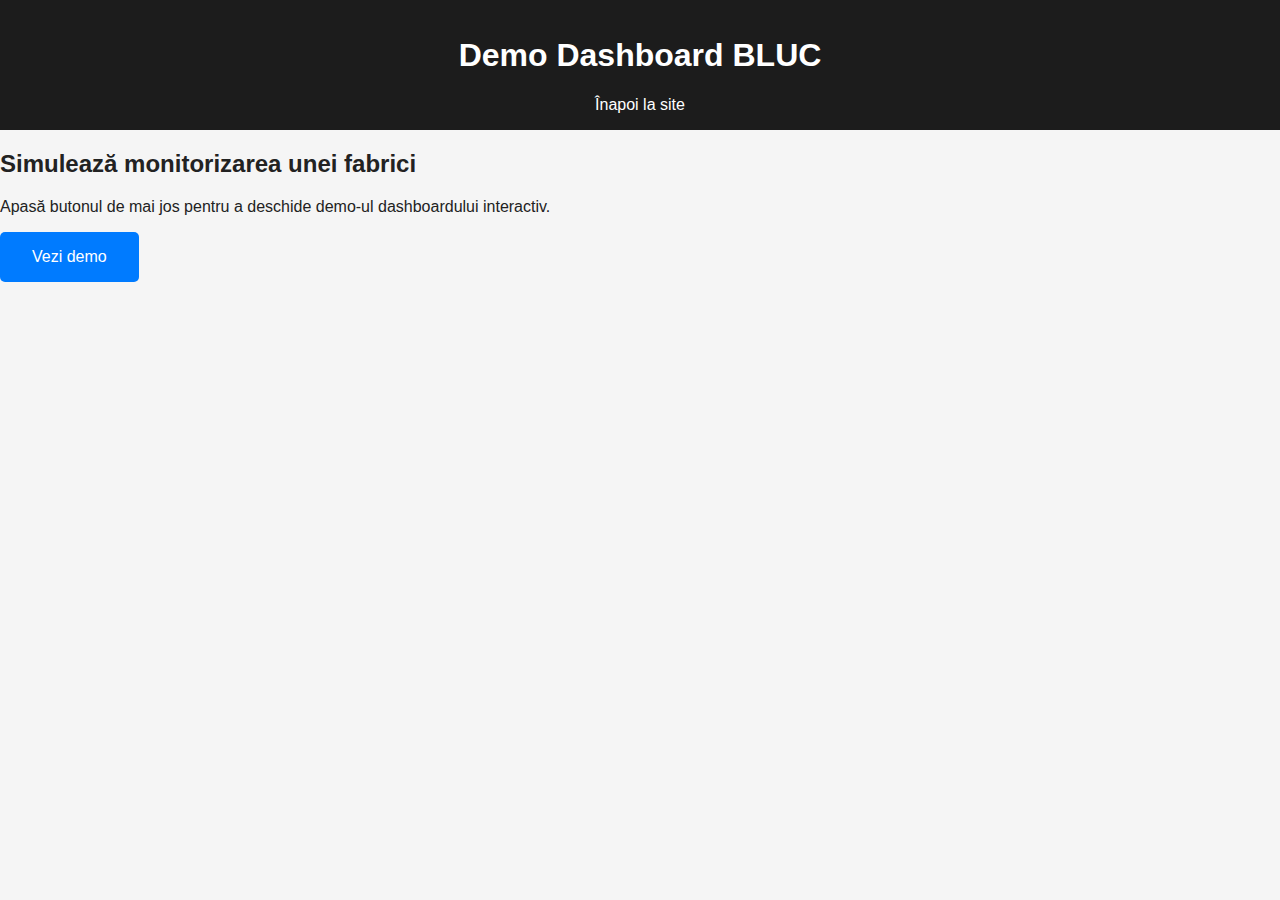
<file: demo.html>
<!DOCTYPE html>
<html lang="ro">
<head>
    <meta charset="UTF-8">
    <title>Demo Dashboard - BLUC</title>
    <link rel="stylesheet" href="style.css">
</head>
<body>
    <header>
        <h1>Demo Dashboard BLUC</h1>
        <nav>
            <a href="index.html">Înapoi la site</a>
        </nav>
    </header>
    <section id="demo">
        <h2>Simulează monitorizarea unei fabrici</h2>
        <p>Apasă butonul de mai jos pentru a deschide demo-ul dashboardului interactiv.</p>
        <a href="https://demo-bluc.onrender.com" target="_blank" style="display:inline-block;padding:1em 2em;background:#007BFF;color:white;text-decoration:none;border-radius:5px;">Vezi demo</a>
    </section>
</body>
</html>
</file>
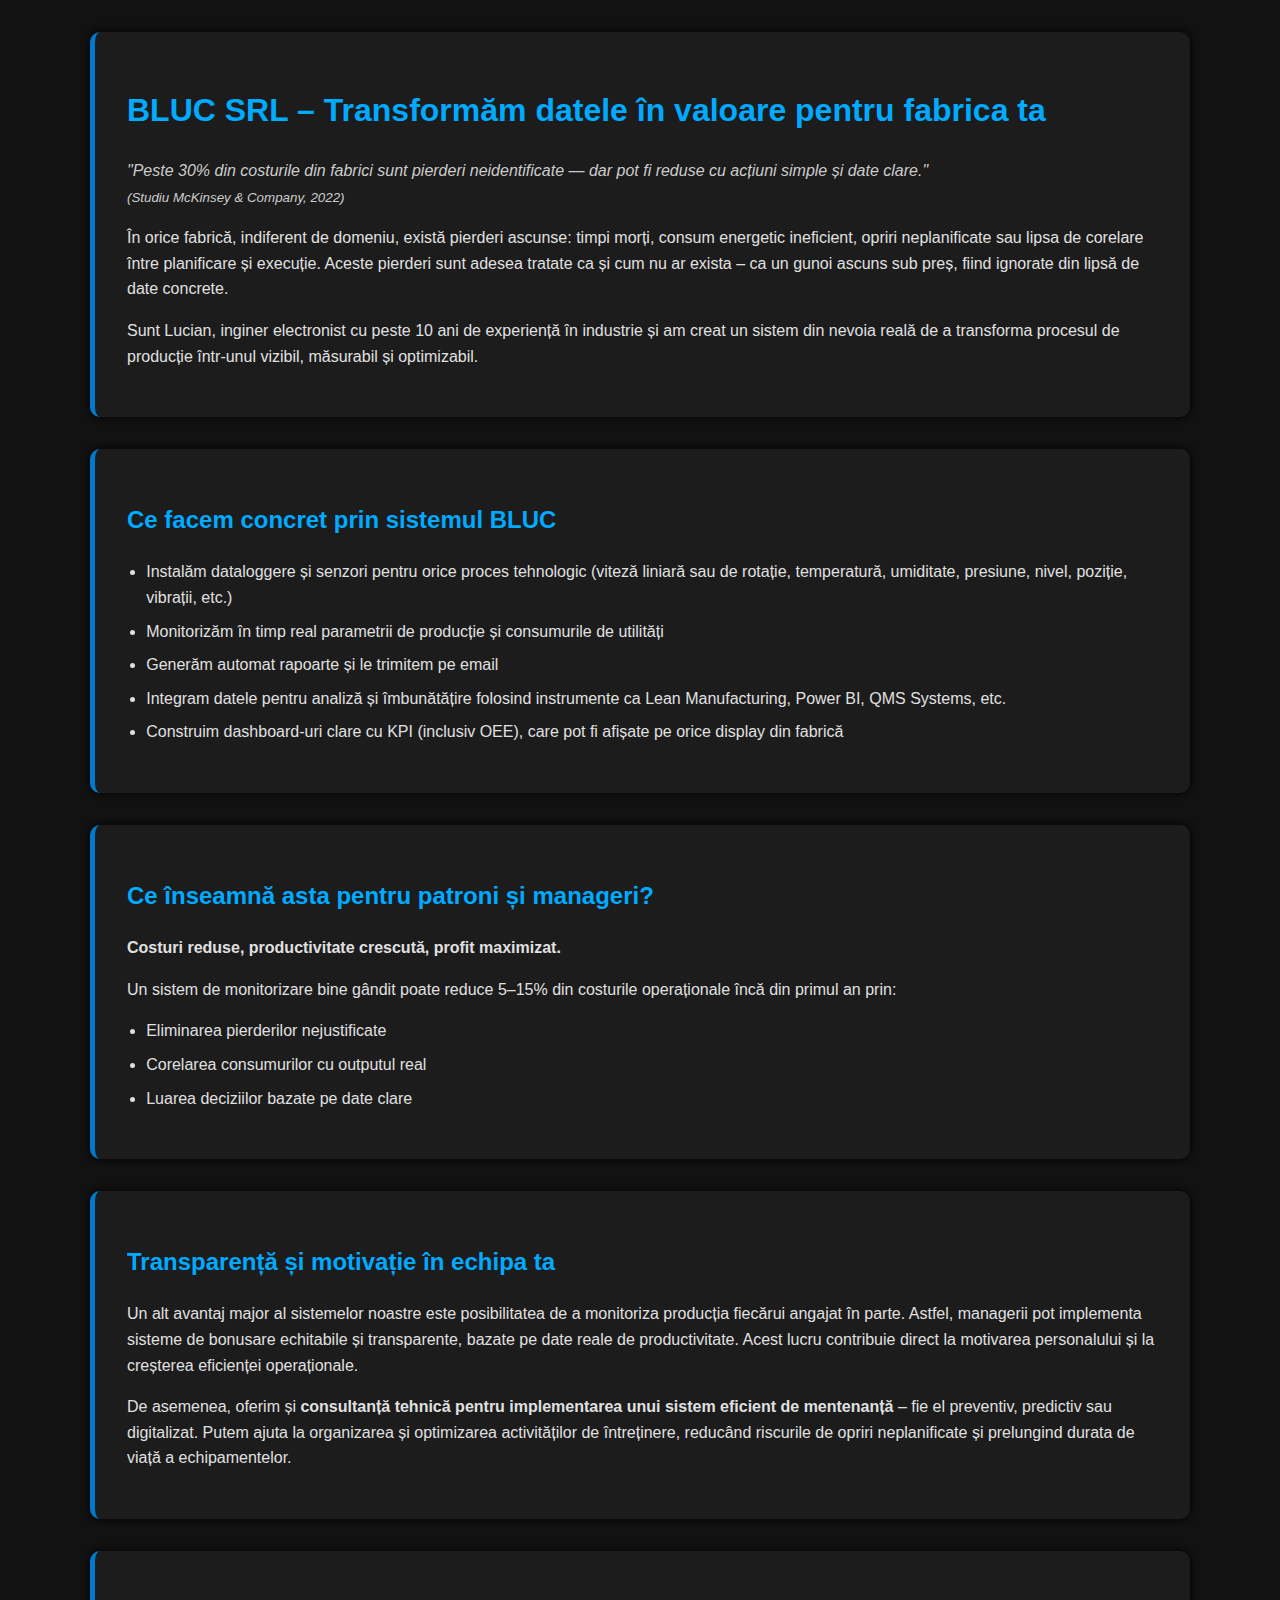
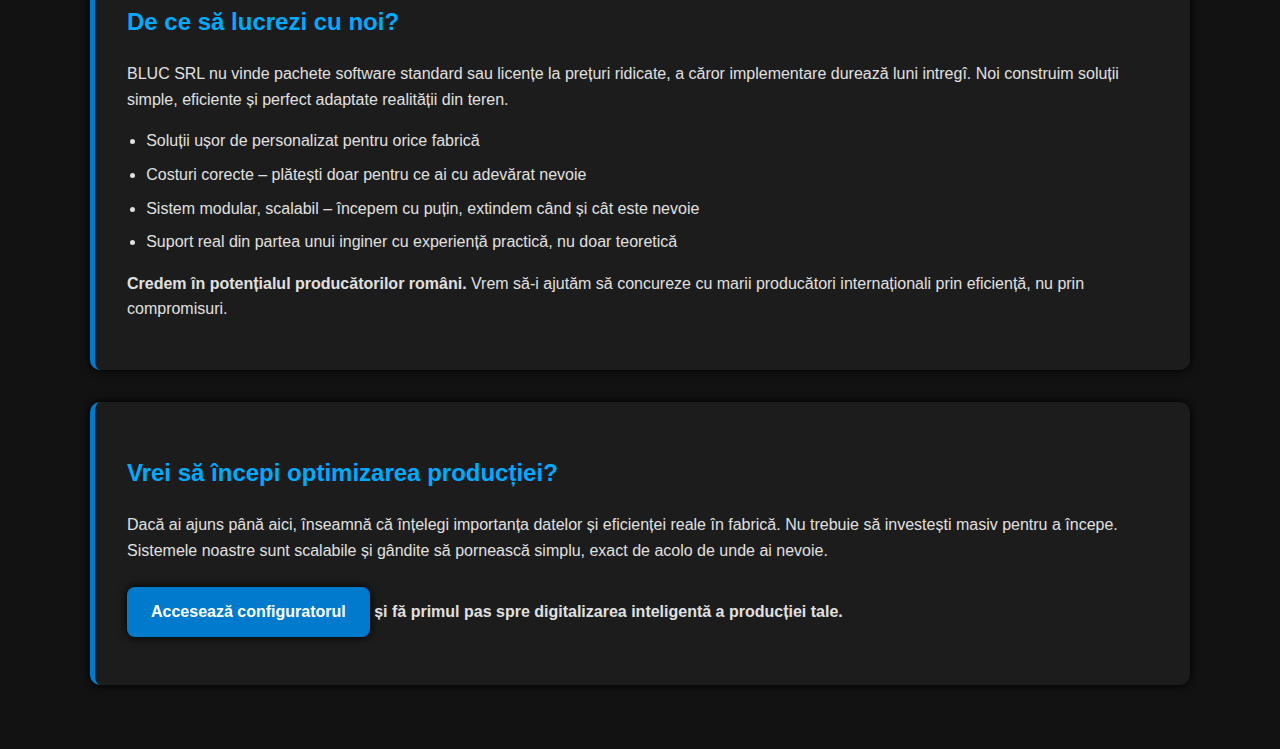
<file: despre.html>
<!DOCTYPE html>
<html lang="ro">
<head>
  <meta charset="UTF-8">
  <meta name="viewport" content="width=device-width, initial-scale=1.0">
  <title>BLUC SRL – Transformăm datele în valoare pentru fabrica ta</title>
  <style>
    body {
      font-family: 'Segoe UI', sans-serif;
      background-color: #121212;
      color: #e0e0e0;
      margin: 0;
      line-height: 1.6;
    }
    .container {
      max-width: 1100px;
      margin: auto;
      padding: 2rem;
    }
    h1, h2 {
      color: #00aaff;
    }
    .section {
      background-color: #1c1c1c;
      border-radius: 10px;
      padding: 2rem;
      margin-bottom: 2rem;
      border-left: 5px solid #007acc;
      box-shadow: 0 0 10px #000;
    }
    .quote {
      font-style: italic;
      color: #ccc;
      margin: 1rem 0;
    }
    ul {
      padding-left: 1.2rem;
    }
    ul li {
      margin-bottom: 0.5rem;
    }
      a.button:hover {
      background-color: #005f99;
      transform: scale(1.05);
    }
</style>
</head>
<body>
  <div class="container">
    <div class="section">
      <h1>BLUC SRL – Transformăm datele în valoare pentru fabrica ta</h1>
      <p class="quote">"Peste 30% din costurile din fabrici sunt pierderi neidentificate — dar pot fi reduse cu acțiuni simple și date clare."<br><small>(Studiu McKinsey & Company, 2022)</small></p>
      <p>În orice fabrică, indiferent de domeniu, există pierderi ascunse: timpi morți, consum energetic ineficient, opriri neplanificate sau lipsa de corelare între planificare și execuție.  Aceste pierderi sunt adesea tratate ca și cum nu ar exista – ca un gunoi ascuns sub preș, fiind ignorate din lipsă de date concrete.</p>
      <p>Sunt Lucian, inginer electronist cu peste 10 ani de experiență în industrie și am creat un sistem din nevoia reală de a transforma procesul de producție într-unul vizibil, măsurabil și optimizabil.</p>
    </div>
    <div class="section">
      <h2>Ce facem concret prin sistemul BLUC</h2>
      <ul>
        <li>Instalăm dataloggere și senzori pentru orice proces tehnologic (viteză liniară sau de rotație, temperatură, umiditate, presiune, nivel, poziție, vibrații, etc.)</li>
        <li>Monitorizăm în timp real parametrii de producție și consumurile de utilități</li>
        <li>Generăm automat rapoarte și le trimitem pe email </li>
        <li>Integram datele pentru analiză și îmbunătățire folosind instrumente ca Lean Manufacturing, Power BI, QMS Systems, etc.</li>
        <li>Construim dashboard-uri clare cu KPI (inclusiv OEE), care pot fi afișate pe orice display din fabrică</li>
      </ul>
    </div>

    <div class="section">
      <h2>Ce înseamnă asta pentru patroni și manageri?</h2>
      <p><strong>Costuri reduse, productivitate crescută, profit maximizat.</strong></p>
      <p>Un sistem de monitorizare bine gândit poate reduce 5–15% din costurile operaționale încă din primul an prin:</p>
      <ul>
        <li>Eliminarea pierderilor nejustificate</li>
        <li>Corelarea consumurilor cu outputul real</li>
        <li>Luarea deciziilor bazate pe date clare</li>
      </ul>
    </div>
      <div class="section">
      <h2>Transparență și motivație în echipa ta</h2>
      <p>Un alt avantaj major al sistemelor noastre este posibilitatea de a monitoriza producția fiecărui angajat în parte. Astfel, managerii pot implementa sisteme de bonusare echitabile și transparente, bazate pe date reale de productivitate. Acest lucru contribuie direct la motivarea personalului și la creșterea eficienței operaționale.</p>
      <p>De asemenea, oferim și <strong>consultanță tehnică pentru implementarea unui sistem eficient de mentenanță</strong> – fie el preventiv, predictiv sau digitalizat. Putem ajuta la organizarea și optimizarea activităților de întreținere, reducând riscurile de opriri neplanificate și prelungind durata de viață a echipamentelor.</p>
    </div>
    <div class="section">
        <h2>De ce să lucrezi cu noi?</h2>
        <p>BLUC SRL nu vinde pachete software standard sau licențe la prețuri ridicate, a căror implementare durează luni intregî. Noi construim soluții simple, eficiente și perfect adaptate realității din teren.</p>
        <ul>
          <li>Soluții ușor de personalizat pentru orice fabrică</li>
          <li>Costuri corecte – plătești doar pentru ce ai cu adevărat nevoie</li>
          <li>Sistem modular, scalabil – începem cu puțin, extindem când și cât este nevoie</li>
          <li>Suport real din partea unui inginer cu experiență practică, nu doar teoretică</li>
        </ul>
        <p><strong>Credem în potențialul producătorilor români.</strong> Vrem să-i ajutăm să concureze cu marii producători internaționali prin eficiență, nu prin compromisuri.</p>
      </div>
      <div class="section">
      <h2>Vrei să începi optimizarea producției?</h2>
      <p>Dacă ai ajuns până aici, înseamnă că înțelegi importanța datelor și eficienței reale în fabrică. Nu trebuie să investești masiv pentru a începe. Sistemele noastre sunt scalabile și gândite să pornească simplu, exact de acolo de unde ai nevoie.</p>
      <p style="margin-top: 1.5rem;"><strong><a href="#configurator" class="button" style="display: inline-block; padding: 0.75rem 1.5rem; background-color: #007acc; color: white; border-radius: 8px; text-decoration: none; font-weight: bold; box-shadow: 0 0 10px #000; transition: background-color 0.3s, transform 0.2s;">Accesează configuratorul</a> și fă primul pas spre digitalizarea inteligentă a producției tale.</strong></p>
    </div>
  </div>
</body>
</html>
</file>
<file: style.css>
body {
    font-family: Arial, sans-serif;
    margin: 0;
    background: #f5f5f5;
    color: #222;
}
header {
    background: #1c1c1c;
    color: white;
    padding: 1em;
    text-align: center;
}
nav a {
    margin: 0 15px;
    color: white;
    text-decoration: none;
}
section#intro {
    padding: 2em;
    background: #fff;
    text-align: center;
}
footer {
    background: #e0e0e0;
    text-align: center;
    padding: 1em;
    font-size: 0.9em;
}
</file>
